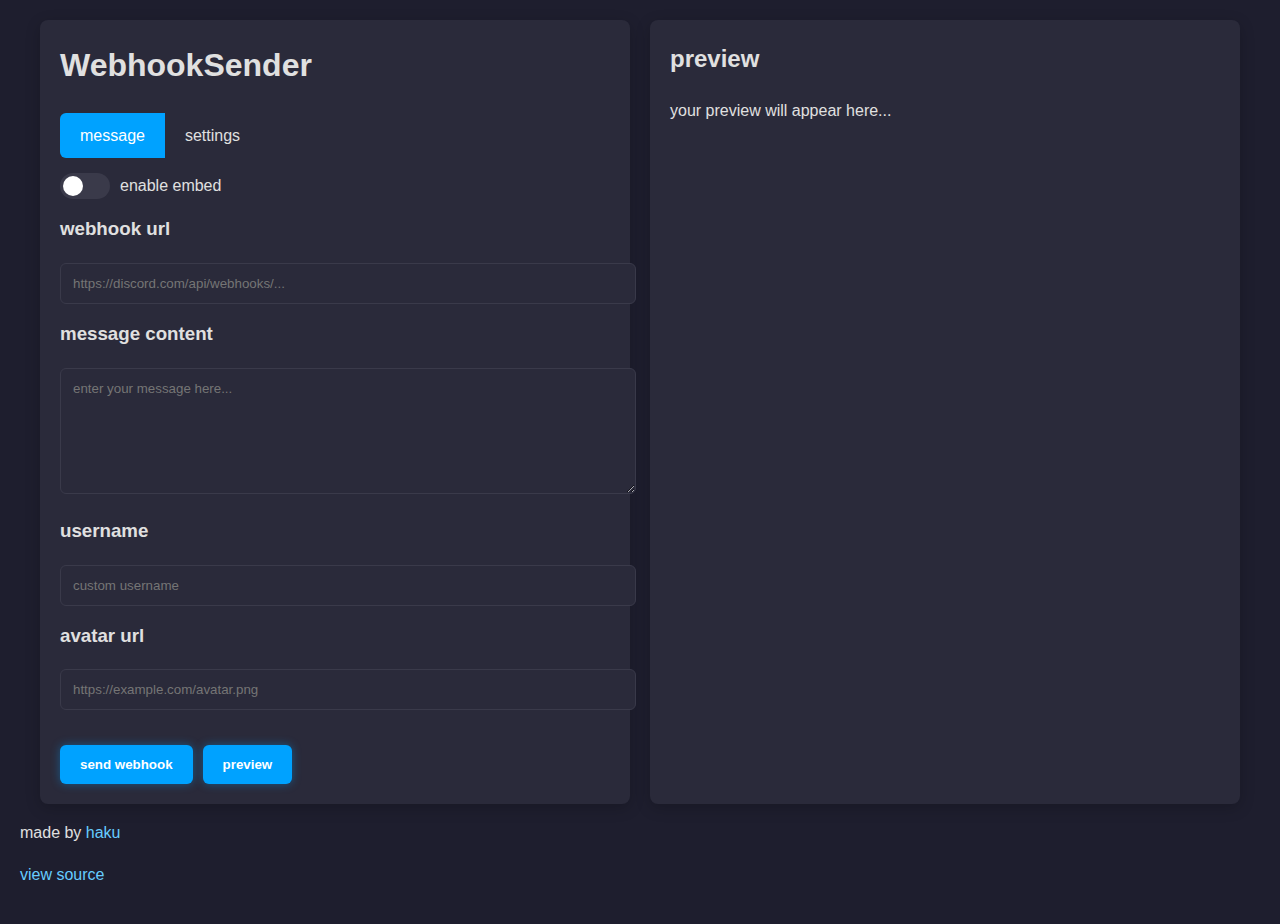
<file: index.html>
<!DOCTYPE html>
<html lang="en">
<head>
  <meta charset="UTF-8" />
  <meta name="viewport" content="width=device-width, initial-scale=1" />
  <title>WebhookSender</title>
  <link rel="stylesheet" href="style.css" />
</head>
<body class="theme-dark">
  <div class="container">
    <div class="card">
      <h1>WebhookSender</h1>

      <div class="tab-container">
        <div class="tab active" onclick="switchTab('message-tab')">message</div>
        <div class="tab" onclick="switchTab('settings-tab')">settings</div>
      </div>

      <div id="message-tab" class="tab-content active">
        <div class="toggle-container">
          <label class="toggle">
            <input type="checkbox" id="embed-toggle" onchange="toggleEmbed()" />
            <span class="slider"></span>
          </label>
          <span>enable embed</span>
        </div>

        <h3>webhook url</h3>
        <input type="text" id="webhook-url" placeholder="https://discord.com/api/webhooks/..." />

        <h3>message content</h3>
        <textarea id="message-content" placeholder="enter your message here..."></textarea>

        <h3>username</h3>
        <input type="text" id="webhook-username" placeholder="custom username" />

        <h3>avatar url</h3>
        <input type="text" id="webhook-avatar" placeholder="https://example.com/avatar.png" />

        <div id="embed-section" class="hidden">
          <h2>embed builder</h2>
          <!-- embed inputs kommen hier noch rein -->
        </div>

        <div class="button-group">
          <button class="btn primary" onclick="sendWebhook()">send webhook</button>
          <button class="btn secondary" onclick="previewWebhook()">preview</button>
        </div>

        <div id="success-message" class="success-message">webhook sent successfully!</div>
      </div>

      <div id="settings-tab" class="tab-content">
        <h2>settings</h2>

        <h3>rate limit bypass</h3>
        <select id="rate-limit-bypass">
          <option value="false">disabled</option>
          <option value="true">enabled</option>
        </select>

        <h3>request timeout</h3>
        <input type="number" id="request-timeout" value="5000" placeholder="timeout in milliseconds" />

        <h3>default webhook url</h3>
        <input type="text" id="default-webhook-url" placeholder="https://discord.com/api/webhooks/..." />
        <button class="btn primary" onclick="saveDefaultWebhook()">save default</button>

        <h3>theme</h3>
        <select id="theme-selector" onchange="changeTheme()">
          <option value="dark">dark</option>
          <option value="light">light</option>
          <option value="amoled">amoled</option>
        </select>
      </div>
    </div>

    <div class="card preview-card">
      <h2>preview</h2>
      <div id="preview-content">
        <p>your preview will appear here...</p>
      </div>
    </div>
  </div>

  <footer>
    <div class="footer-container">
      <p>made by <a href="https://github.com/404nethunter" target="_blank" rel="noopener noreferrer">haku</a></p>
      <p><a href="https://github.com/404nethunter/WebhookSender" target="_blank" rel="noopener noreferrer">view source</a></p>
    </div>
  </footer>

  <script src="script.js"></script>
</body>
</html>
</file>
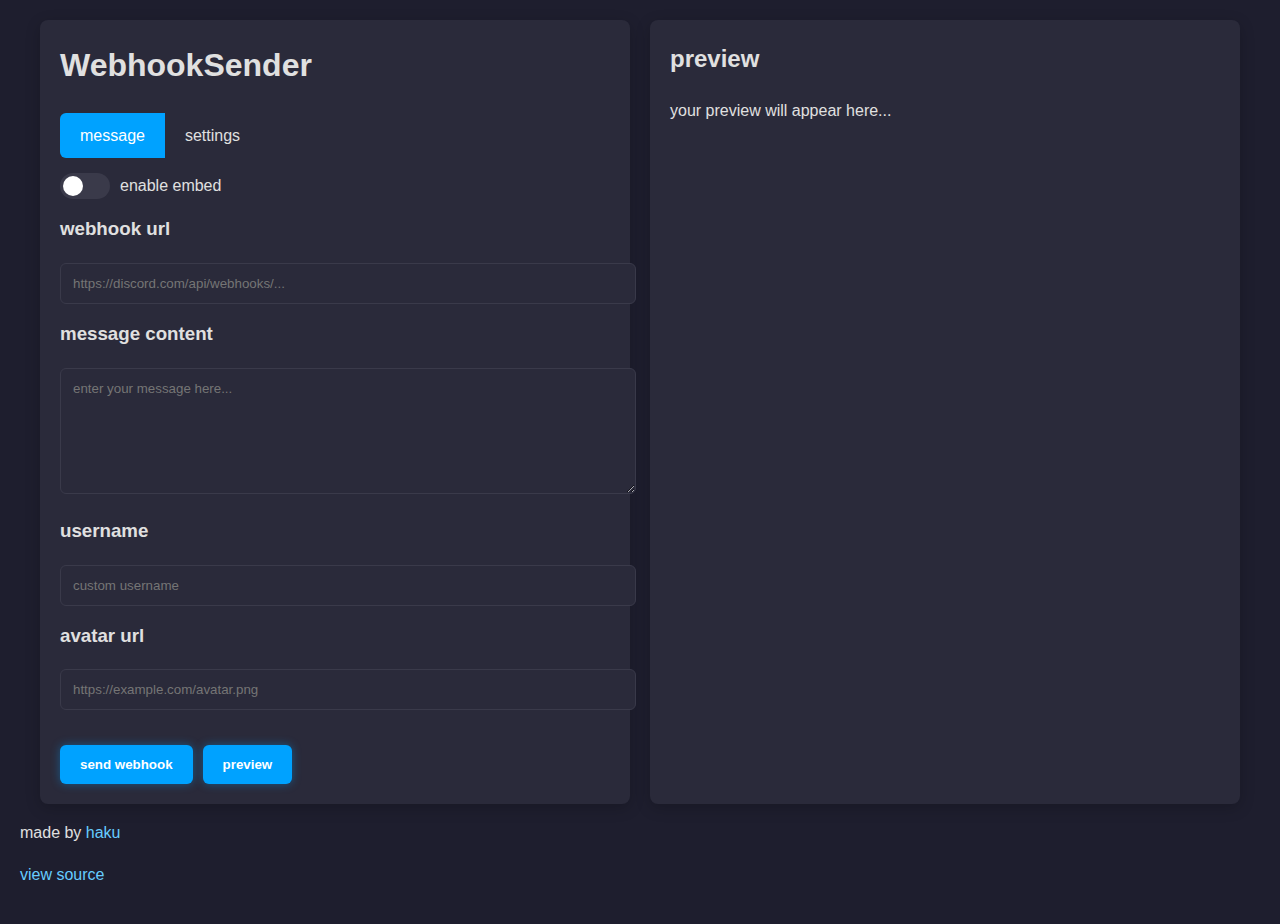
<file: src/index.html>
<!DOCTYPE html>
<html lang="en">
<head>
  <meta charset="UTF-8" />
  <meta name="viewport" content="width=device-width, initial-scale=1" />
  <title>WebhookSender</title>
  <link rel="stylesheet" href="style.css" />
</head>
<body class="theme-dark">
  <div class="container">
    <div class="card">
      <h1>WebhookSender</h1>

      <div class="tab-container">
        <div class="tab active" onclick="switchTab('message-tab')">message</div>
        <div class="tab" onclick="switchTab('settings-tab')">settings</div>
      </div>

      <div id="message-tab" class="tab-content active">
        <div class="toggle-container">
          <label class="toggle">
            <input type="checkbox" id="embed-toggle" onchange="toggleEmbed()" />
            <span class="slider"></span>
          </label>
          <span>enable embed</span>
        </div>

        <h3>webhook url</h3>
        <input type="text" id="webhook-url" placeholder="https://discord.com/api/webhooks/..." />

        <h3>message content</h3>
        <textarea id="message-content" placeholder="enter your message here..."></textarea>

        <h3>username</h3>
        <input type="text" id="webhook-username" placeholder="custom username" />

        <h3>avatar url</h3>
        <input type="text" id="webhook-avatar" placeholder="https://example.com/avatar.png" />

        <div id="embed-section" class="hidden">
          <h2>embed builder</h2>
        </div>

        <div class="button-group">
          <button class="btn primary" onclick="sendWebhook()">send webhook</button>
          <button class="btn secondary" onclick="previewWebhook()">preview</button>
        </div>

        <div id="success-message" class="success-message">webhook sent successfully!</div>
      </div>

      <div id="settings-tab" class="tab-content">
        <h2>settings</h2>

        <h3>rate limit bypass</h3>
        <select id="rate-limit-bypass">
          <option value="false">disabled</option>
          <option value="true">enabled</option>
        </select>

        <h3>request timeout</h3>
        <input type="number" id="request-timeout" value="5000" placeholder="timeout in milliseconds" />

        <h3>default webhook url</h3>
        <input type="text" id="default-webhook-url" placeholder="https://discord.com/api/webhooks/..." />
        <button class="btn primary" onclick="saveDefaultWebhook()">save default</button>

        <h3>theme</h3>
        <select id="theme-selector" onchange="changeTheme()">
          <option value="dark">dark</option>
          <option value="light">light</option>
          <option value="amoled">amoled</option>
        </select>
      </div>
    </div>

    <div class="card preview-card">
      <h2>preview</h2>
      <div id="preview-content">
        <p>your preview will appear here...</p>
      </div>
    </div>
  </div>

  <footer>
    <div class="footer-container">
      <p>made by <a href="https://github.com/hakuxyz" target="_blank" rel="noopener noreferrer">haku</a></p>
      <p><a href="https://github.com/hakuxyz/WebhookSender" target="_blank" rel="noopener noreferrer">view source</a></p>
    </div>
  </footer>

  <script src="script.js"></script>
</body>
</html>
</file>
<file: style.css>
:root {
    --primary: #00a2ff;
    --primary-glow: rgba(0, 162, 255, 0.4);
    --background: #1e1e2e;
    --card: #2a2a3a;
    --text: #e0e0e0;
    --border: #3a3a4a;
    --success: #00c853;
}

.theme-light {
    --primary: #0080ff;
    --primary-glow: rgba(0, 128, 255, 0.3);
    --background: #f5f5f5;
    --card: #ffffff;
    --text: #333333;
    --border: #dddddd;
}

.theme-amoled {
    --primary: #00a2ff;
    --primary-glow: rgba(0, 162, 255, 0.5);
    --background: #000000;
    --card: #0a0a0a;
    --text: #e0e0e0;
    --border: #1a1a1a;
}

body {
    font-family: 'Segoe UI', sans-serif;
    background-color: var(--background);
    color: var(--text);
    margin: 0;
    padding: 20px;
    line-height: 1.6;
    transition: all 0.3s ease;
}

.container {
    max-width: 1200px;
    margin: 0 auto;
    display: grid;
    grid-template-columns: 1fr 1fr;
    gap: 20px;
}

.card {
    background-color: var(--card);
    border-radius: 8px;
    padding: 20px;
    box-shadow: 0 4px 15px rgba(0, 0, 0, 0.2);
    transition: all 0.3s ease;
}

h1, h2, h3 {
    color: var(--text);
    margin-top: 0;
}

input, textarea, select {
    width: 100%;
    padding: 12px;
    margin-bottom: 15px;
    border: 1px solid var(--border);
    border-radius: 6px;
    background-color: var(--card);
    color: var(--text);
    font-family: inherit;
    transition: all 0.3s ease;
}

input:focus, textarea:focus, select:focus {
    outline: none;
    border-color: var(--primary);
    box-shadow: 0 0 0 2px var(--primary-glow);
}

textarea {
    min-height: 100px;
    resize: vertical;
}

button {
    background-color: var(--primary);
    color: white;
    border: none;
    padding: 12px 20px;
    border-radius: 6px;
    cursor: pointer;
    font-weight: bold;
    transition: all 0.3s ease;
    position: relative;
    overflow: hidden;
    box-shadow: 0 0 10px var(--primary-glow);
    margin-right: 10px;
}

button:hover {
    background-color: var(--primary);
    box-shadow: 0 0 15px var(--primary-glow);
    transform: translateY(-2px);
}

button:active {
    transform: translateY(0);
}

button::after {
    content: '';
    position: absolute;
    top: -50%;
    left: -50%;
    width: 200%;
    height: 200%;
    background: linear-gradient(
        to bottom right,
        rgba(255, 255, 255, 0) 0%,
        rgba(255, 255, 255, 0) 37%,
        rgba(255, 255, 255, 0.8) 45%,
        rgba(255, 255, 255, 0.0) 50%
    );
    transform: rotate(30deg);
    transition: all 0.3s ease;
    opacity: 0;
}

button:hover::after {
    animation: shimmer 1.5s infinite;
    opacity: 1;
}

@keyframes shimmer {
    0% { transform: rotate(30deg) translate(-30%, -30%); }
    100% { transform: rotate(30deg) translate(30%, 30%); }
}

.toggle-container {
    display: flex;
    align-items: center;
    margin-bottom: 15px;
}

.toggle {
    position: relative;
    display: inline-block;
    width: 50px;
    height: 26px;
    margin-right: 10px;
}

.toggle input {
    opacity: 0;
    width: 0;
    height: 0;
}

.slider {
    position: absolute;
    cursor: pointer;
    top: 0;
    left: 0;
    right: 0;
    bottom: 0;
    background-color: var(--border);
    transition: .4s;
    border-radius: 34px;
}

.slider:before {
    position: absolute;
    content: "";
    height: 20px;
    width: 20px;
    left: 3px;
    bottom: 3px;
    background-color: white;
    transition: .4s;
    border-radius: 50%;
}

input:checked + .slider {
    background-color: var(--primary);
}

input:checked + .slider:before {
    transform: translateX(24px);
}

.embed-builder {
    border-left: 3px solid var(--primary);
    padding-left: 15px;
    margin-bottom: 15px;
}

.embed-field {
    display: grid;
    grid-template-columns: 1fr 1fr;
    gap: 10px;
    margin-bottom: 10px;
}

.add-btn {
    background-color: var(--border);
    margin-bottom: 15px;
}

.add-btn:hover {
    background-color: var(--primary);
}

.preview-card {
    position: relative;
    min-height: 200px;
}

.embed-preview {
    background-color: var(--card);
    border-left: 4px solid var(--primary);
    padding: 10px 15px;
    border-radius: 0 6px 6px 0;
    margin-bottom: 10px;
    box-shadow: 0 2px 5px rgba(0, 0, 0, 0.1);
}

.embed-title {
    color: var(--text);
    font-weight: bold;
    margin-bottom: 5px;
}

.embed-description {
    margin-bottom: 10px;
    color: var(--text);
}

.embed-field-preview {
    display: grid;
    grid-template-columns: 1fr 1fr;
    gap: 10px;
    margin-bottom: 8px;
}

.embed-field-name {
    font-weight: bold;
}

.embed-footer {
    font-size: 0.8em;
    color: #A3A6AA;
    display: flex;
    align-items: center;
    margin-top: 10px;
}

.embed-footer img {
    width: 20px;
    height: 20px;
    border-radius: 50%;
    margin-right: 5px;
}

.hidden {
    display: none;
}

.tab-container {
    display: flex;
    margin-bottom: 15px;
    border-radius: 6px;
    overflow: hidden;
}

.tab {
    padding: 10px 20px;
    background-color: var(--card);
    border: none;
    cursor: pointer;
    transition: all 0.3s ease;
    font-weight: 500;
    color: var(--text);
}

.tab:hover {
    background-color: var(--border);
}

.tab.active {
    background-color: var(--primary);
    color: white;
}

.tab-content {
    display: none;
}

.tab-content.active {
    display: block;
}

.color-picker {
    display: flex;
    align-items: center;
    margin-bottom: 15px;
}

.color-input {
    flex: 1;
}

.color-preview {
    width: 40px;
    height: 40px;
    border-radius: 6px;
    margin-left: 10px;
    border: 1px solid var(--border);
    box-shadow: 0 0 5px rgba(0, 0, 0, 0.2);
}

.message-preview {
    background-color: var(--card);
    padding: 15px;
    border-radius: 6px;
    box-shadow: 0 2px 5px rgba(0, 0, 0, 0.1);
}

.message-header {
    display: flex;
    align-items: center;
    margin-bottom: 10px;
}

.message-avatar {
    width: 40px;
    height: 40px;
    border-radius: 50%;
    margin-right: 10px;
    object-fit: cover;
}

.message-username {
    font-weight: bold;
    color: var(--text);
}

.message-content {
    margin-left: 50px;
    color: var(--text);
}

.button-group {
    display: flex;
    margin-top: 20px;
}

.success-message {
    color: var(--success);
    margin-top: 10px;
    font-weight: bold;
    display: none;
}

footer a {
  color: #66ccff;
  text-decoration: none;
}

footer a:hover {
  color: #99ddff;
  text-decoration: underline;
}
</file>
<file: src/style.css>
:root {
    --primary: #00a2ff;
    --primary-glow: rgba(0, 162, 255, 0.4);
    --background: #1e1e2e;
    --card: #2a2a3a;
    --text: #e0e0e0;
    --border: #3a3a4a;
    --success: #00c853;
}

.theme-light {
    --primary: #0080ff;
    --primary-glow: rgba(0, 128, 255, 0.3);
    --background: #f5f5f5;
    --card: #ffffff;
    --text: #333333;
    --border: #dddddd;
}

.theme-amoled {
    --primary: #00a2ff;
    --primary-glow: rgba(0, 162, 255, 0.5);
    --background: #000000;
    --card: #0a0a0a;
    --text: #e0e0e0;
    --border: #1a1a1a;
}

body {
    font-family: 'Segoe UI', sans-serif;
    background-color: var(--background);
    color: var(--text);
    margin: 0;
    padding: 20px;
    line-height: 1.6;
    transition: all 0.3s ease;
}

.container {
    max-width: 1200px;
    margin: 0 auto;
    display: grid;
    grid-template-columns: 1fr 1fr;
    gap: 20px;
}

.card {
    background-color: var(--card);
    border-radius: 8px;
    padding: 20px;
    box-shadow: 0 4px 15px rgba(0, 0, 0, 0.2);
    transition: all 0.3s ease;
}

h1, h2, h3 {
    color: var(--text);
    margin-top: 0;
}

input, textarea, select {
    width: 100%;
    padding: 12px;
    margin-bottom: 15px;
    border: 1px solid var(--border);
    border-radius: 6px;
    background-color: var(--card);
    color: var(--text);
    font-family: inherit;
    transition: all 0.3s ease;
}

input:focus, textarea:focus, select:focus {
    outline: none;
    border-color: var(--primary);
    box-shadow: 0 0 0 2px var(--primary-glow);
}

textarea {
    min-height: 100px;
    resize: vertical;
}

button {
    background-color: var(--primary);
    color: white;
    border: none;
    padding: 12px 20px;
    border-radius: 6px;
    cursor: pointer;
    font-weight: bold;
    transition: all 0.3s ease;
    position: relative;
    overflow: hidden;
    box-shadow: 0 0 10px var(--primary-glow);
    margin-right: 10px;
}

button:hover {
    background-color: var(--primary);
    box-shadow: 0 0 15px var(--primary-glow);
    transform: translateY(-2px);
}

button:active {
    transform: translateY(0);
}

button::after {
    content: '';
    position: absolute;
    top: -50%;
    left: -50%;
    width: 200%;
    height: 200%;
    background: linear-gradient(
        to bottom right,
        rgba(255, 255, 255, 0) 0%,
        rgba(255, 255, 255, 0) 37%,
        rgba(255, 255, 255, 0.8) 45%,
        rgba(255, 255, 255, 0.0) 50%
    );
    transform: rotate(30deg);
    transition: all 0.3s ease;
    opacity: 0;
}

button:hover::after {
    animation: shimmer 1.5s infinite;
    opacity: 1;
}

@keyframes shimmer {
    0% { transform: rotate(30deg) translate(-30%, -30%); }
    100% { transform: rotate(30deg) translate(30%, 30%); }
}

.toggle-container {
    display: flex;
    align-items: center;
    margin-bottom: 15px;
}

.toggle {
    position: relative;
    display: inline-block;
    width: 50px;
    height: 26px;
    margin-right: 10px;
}

.toggle input {
    opacity: 0;
    width: 0;
    height: 0;
}

.slider {
    position: absolute;
    cursor: pointer;
    top: 0;
    left: 0;
    right: 0;
    bottom: 0;
    background-color: var(--border);
    transition: .4s;
    border-radius: 34px;
}

.slider:before {
    position: absolute;
    content: "";
    height: 20px;
    width: 20px;
    left: 3px;
    bottom: 3px;
    background-color: white;
    transition: .4s;
    border-radius: 50%;
}

input:checked + .slider {
    background-color: var(--primary);
}

input:checked + .slider:before {
    transform: translateX(24px);
}

.embed-builder {
    border-left: 3px solid var(--primary);
    padding-left: 15px;
    margin-bottom: 15px;
}

.embed-field {
    display: grid;
    grid-template-columns: 1fr 1fr;
    gap: 10px;
    margin-bottom: 10px;
}

.add-btn {
    background-color: var(--border);
    margin-bottom: 15px;
}

.add-btn:hover {
    background-color: var(--primary);
}

.preview-card {
    position: relative;
    min-height: 200px;
}

.embed-preview {
    background-color: var(--card);
    border-left: 4px solid var(--primary);
    padding: 10px 15px;
    border-radius: 0 6px 6px 0;
    margin-bottom: 10px;
    box-shadow: 0 2px 5px rgba(0, 0, 0, 0.1);
}

.embed-title {
    color: var(--text);
    font-weight: bold;
    margin-bottom: 5px;
}

.embed-description {
    margin-bottom: 10px;
    color: var(--text);
}

.embed-field-preview {
    display: grid;
    grid-template-columns: 1fr 1fr;
    gap: 10px;
    margin-bottom: 8px;
}

.embed-field-name {
    font-weight: bold;
}

.embed-footer {
    font-size: 0.8em;
    color: #A3A6AA;
    display: flex;
    align-items: center;
    margin-top: 10px;
}

.embed-footer img {
    width: 20px;
    height: 20px;
    border-radius: 50%;
    margin-right: 5px;
}

.hidden {
    display: none;
}

.tab-container {
    display: flex;
    margin-bottom: 15px;
    border-radius: 6px;
    overflow: hidden;
}

.tab {
    padding: 10px 20px;
    background-color: var(--card);
    border: none;
    cursor: pointer;
    transition: all 0.3s ease;
    font-weight: 500;
    color: var(--text);
}

.tab:hover {
    background-color: var(--border);
}

.tab.active {
    background-color: var(--primary);
    color: white;
}

.tab-content {
    display: none;
}

.tab-content.active {
    display: block;
}

.color-picker {
    display: flex;
    align-items: center;
    margin-bottom: 15px;
}

.color-input {
    flex: 1;
}

.color-preview {
    width: 40px;
    height: 40px;
    border-radius: 6px;
    margin-left: 10px;
    border: 1px solid var(--border);
    box-shadow: 0 0 5px rgba(0, 0, 0, 0.2);
}

.message-preview {
    background-color: var(--card);
    padding: 15px;
    border-radius: 6px;
    box-shadow: 0 2px 5px rgba(0, 0, 0, 0.1);
}

.message-header {
    display: flex;
    align-items: center;
    margin-bottom: 10px;
}

.message-avatar {
    width: 40px;
    height: 40px;
    border-radius: 50%;
    margin-right: 10px;
    object-fit: cover;
}

.message-username {
    font-weight: bold;
    color: var(--text);
}

.message-content {
    margin-left: 50px;
    color: var(--text);
}

.button-group {
    display: flex;
    margin-top: 20px;
}

.success-message {
    color: var(--success);
    margin-top: 10px;
    font-weight: bold;
    display: none;
}

footer a {
  color: #66ccff;
  text-decoration: none;
}

footer a:hover {
  color: #99ddff;
  text-decoration: underline;
}
</file>
